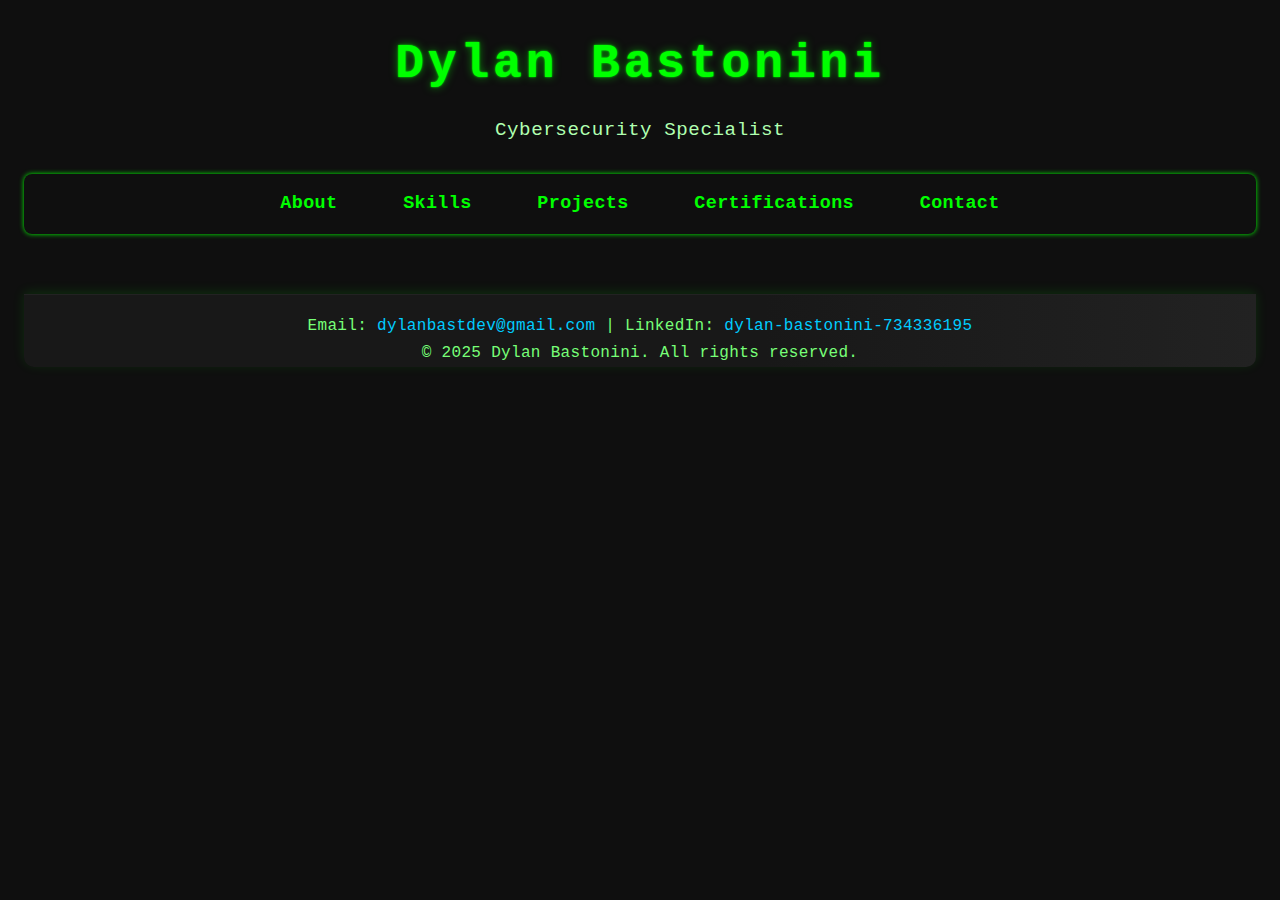
<file: index.html>
<!DOCTYPE html>
<html lang="en">
<head>
    <meta charset="UTF-8">
    <meta name="viewport" content="width=device-width, initial-scale=1.0">
    <title>Dylan Bastonini | Penetration Tester</title>
    <link rel="stylesheet" href="style.css">
    <link rel="icon" href="favicon.ico" type="image/x-icon">
</head>
<body>
    <header>
        <h1><a href="index.html" style="color:inherit;text-decoration:none;">Dylan Bastonini</a></h1>
        <p>Cybersecurity Specialist</p>
    </header>

    <nav>
        <a href="about.html">About</a>
        <a href="skills.html">Skills</a>
        <a href="projects.html">Projects</a>
        <a href="certs.html">Certifications</a>
        <a href="contact.html">Contact</a>
    </nav>



    <footer>
        <p>Email: <a href="mailto:dylanbastdev@gmail.com">dylanbastdev@gmail.com</a> | 
        LinkedIn: <a href="https://linkedin.com/in/dylan-bastonini-734336195/" target="_blank">dylan-bastonini-734336195</a></p>
        <p>&copy; 2025 Dylan Bastonini. All rights reserved.</p>
    </footer>
</body>
</html>
</file>
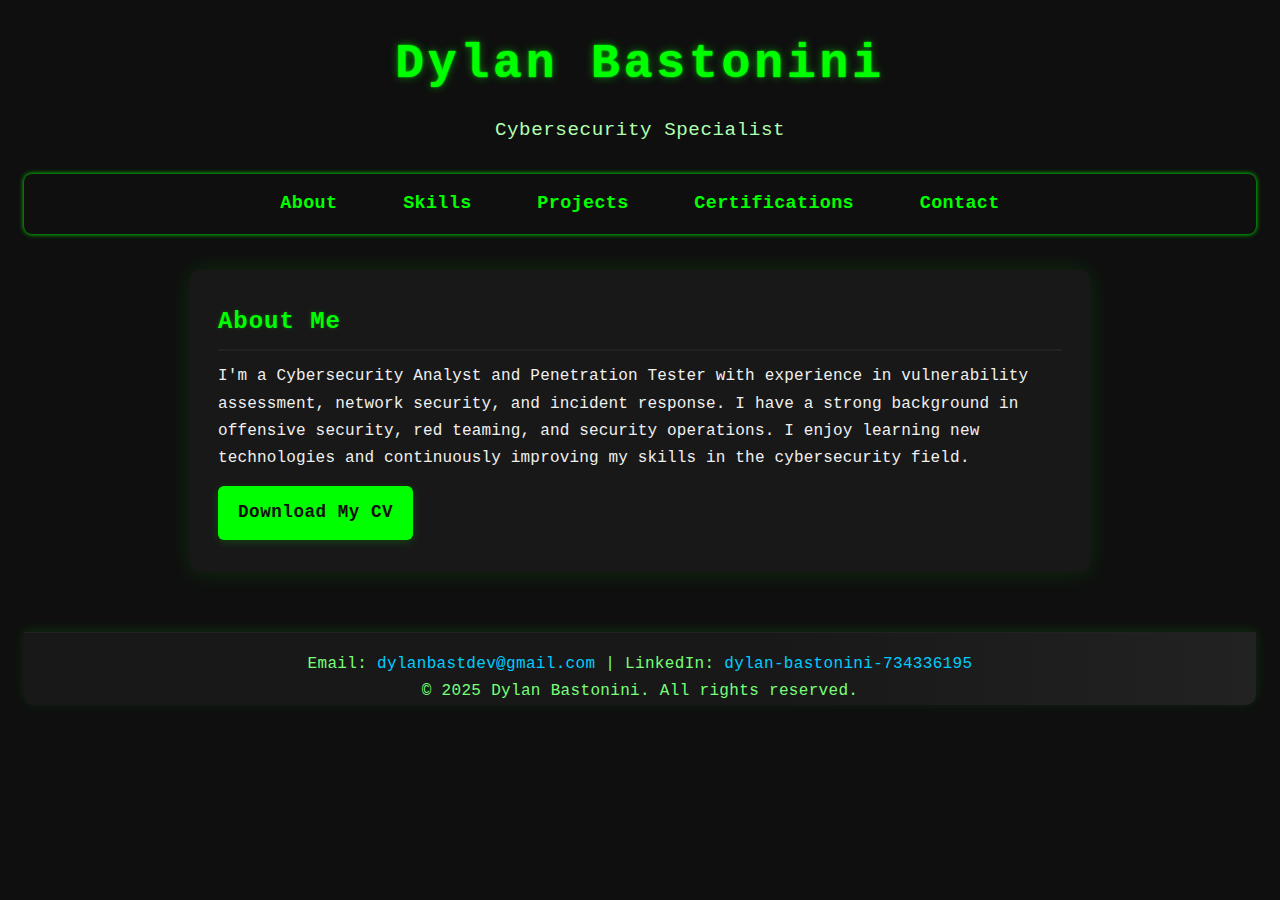
<file: about.html>
<!DOCTYPE html>
<html lang="en">
<head>
    <meta charset="UTF-8">
    <meta name="viewport" content="width=device-width, initial-scale=1.0">
    <title>About | Dylan Bastonini</title>
    <link rel="stylesheet" href="style.css">
</head>
<body>
    <header>
        <h1><a href="index.html" style="color:inherit;text-decoration:none;">Dylan Bastonini</a></h1>
        <p>Cybersecurity Specialist</p>
    </header>
    <nav>
        <a href="about.html">About</a>
        <a href="skills.html">Skills</a>
        <a href="projects.html">Projects</a>
        <a href="certs.html">Certifications</a>
        <a href="contact.html">Contact</a>
    </nav>
    <main>
        <h2>About Me</h2>
        <p>
            I'm a Cybersecurity Analyst and Penetration Tester with experience in vulnerability assessment, network security, and incident response. I have a strong background in offensive security, red teaming, and security operations. I enjoy learning new technologies and continuously improving my skills in the cybersecurity field.
        </p>
        <a href="cv.pdf" class="btn" target="_blank">Download My CV</a>
    </main>
    <footer>
        <p>Email: <a href="mailto:dylanbastdev@gmail.com">dylanbastdev@gmail.com</a> | 
        LinkedIn: <a href="https://linkedin.com/in/dylan-bastonini-734336195/" target="_blank">dylan-bastonini-734336195</a></p>
        <p>&copy; 2025 Dylan Bastonini. All rights reserved.</p>
    </footer>
</body>
</html>
</file>
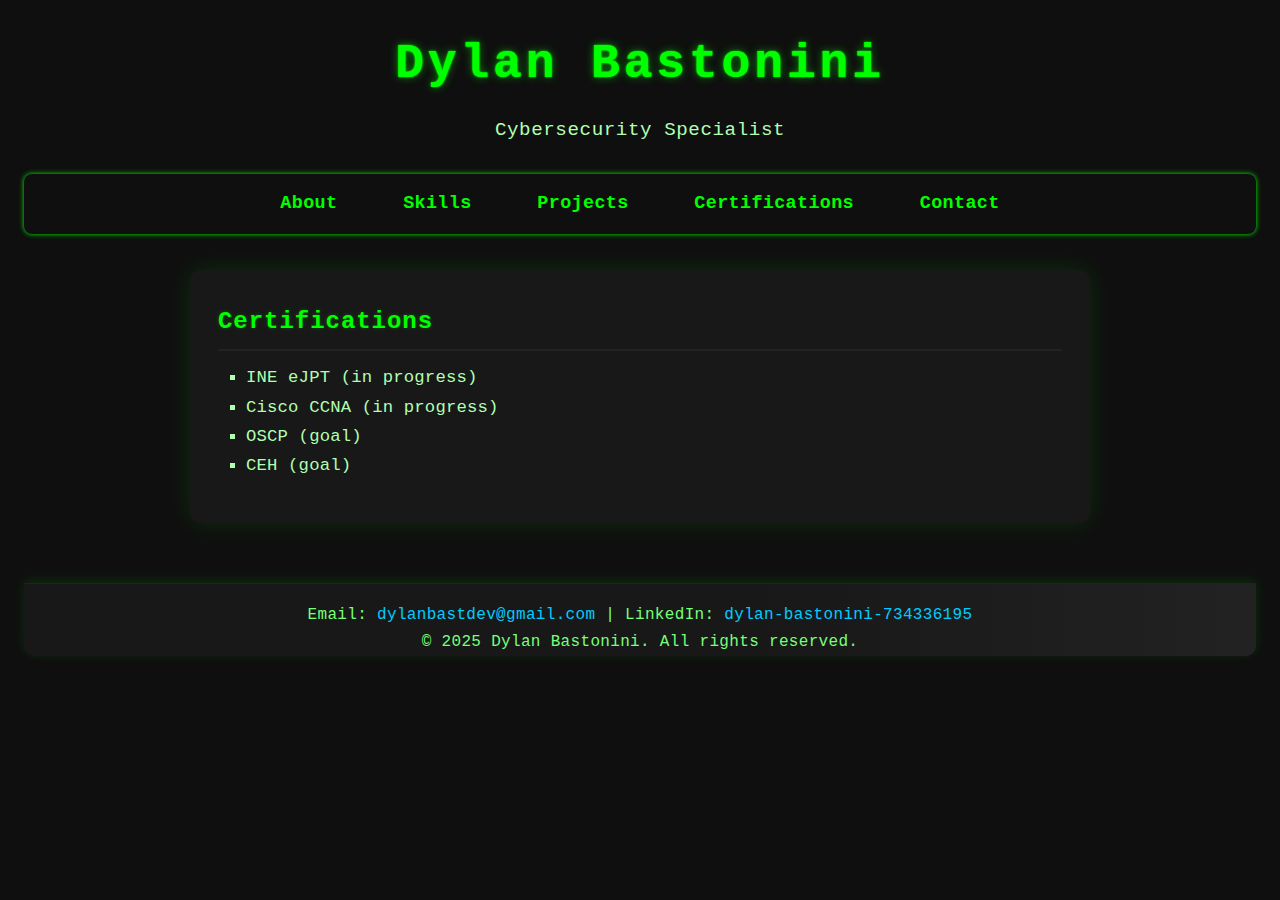
<file: certs.html>
<!DOCTYPE html>
<html lang="en">
<head>
    <meta charset="UTF-8">
    <meta name="viewport" content="width=device-width, initial-scale=1.0">
    <title>Certifications | Dylan Bastonini</title>
    <link rel="stylesheet" href="style.css">
</head>
<body>
    <header>
        <h1><a href="index.html" style="color:inherit;text-decoration:none;">Dylan Bastonini</a></h1>
        <p>Cybersecurity Specialist</p>
    </header>
    <nav>
        <a href="about.html">About</a>
        <a href="skills.html">Skills</a>
        <a href="projects.html">Projects</a>
        <a href="certs.html">Certifications</a>
        <a href="contact.html">Contact</a>
    </nav>
    <main>
        <h2>Certifications</h2>
        <ul>
            <li>INE eJPT (in progress)</li>
            <li>Cisco CCNA (in progress)</li>
            <li>OSCP (goal)</li>
            <li>CEH (goal)</li>
        </ul>
    </main>
    <footer>
        <p>Email: <a href="mailto:dylanbastdev@gmail.com">dylanbastdev@gmail.com</a> | 
        LinkedIn: <a href="https://linkedin.com/in/dylan-bastonini-734336195/" target="_blank">dylan-bastonini-734336195</a></p>
        <p>&copy; 2025 Dylan Bastonini. All rights reserved.</p>
    </footer>
</body>
</html>
</file>
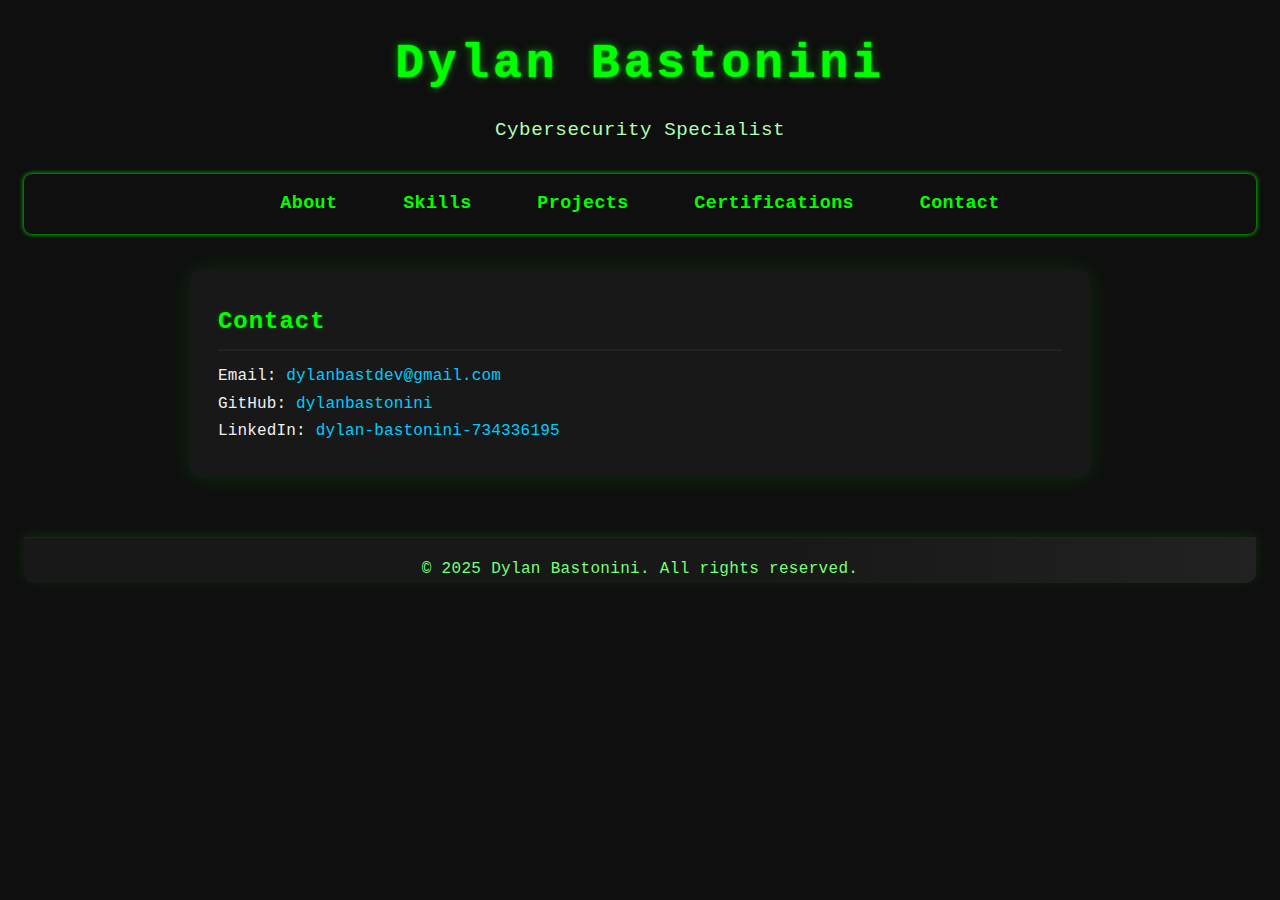
<file: contact.html>
<!DOCTYPE html>
<html lang="en">
<head>
    <meta charset="UTF-8">
    <meta name="viewport" content="width=device-width, initial-scale=1.0">
    <title>Contact | Dylan Bastonini</title>
    <link rel="stylesheet" href="style.css">
</head>
<body>
    <header>
        <h1><a href="index.html" style="color:inherit;text-decoration:none;">Dylan Bastonini</a></h1>
        <p>Cybersecurity Specialist</p>
    </header>
    <nav>
        <a href="about.html">About</a>
        <a href="skills.html">Skills</a>
        <a href="projects.html">Projects</a>
        <a href="certs.html">Certifications</a>
        <a href="contact.html">Contact</a>
    </nav>
    <main>
        <h2>Contact</h2>
        <p>Email: <a href="mailto:dylanbastdev@gmail.com">dylanbastdev@gmail.com</a></p>
        <p>GitHub: <a href="https://github.com/dylanbastonini" target="_blank">dylanbastonini</a></p>
        <p>LinkedIn: <a href="https://linkedin.com/in/dylan-bastonini-734336195/" target="_blank">dylan-bastonini-734336195</a></p>
    </main>
    <footer>
        <p>&copy; 2025 Dylan Bastonini. All rights reserved.</p>
    </footer>
</body>
</html>
</file>
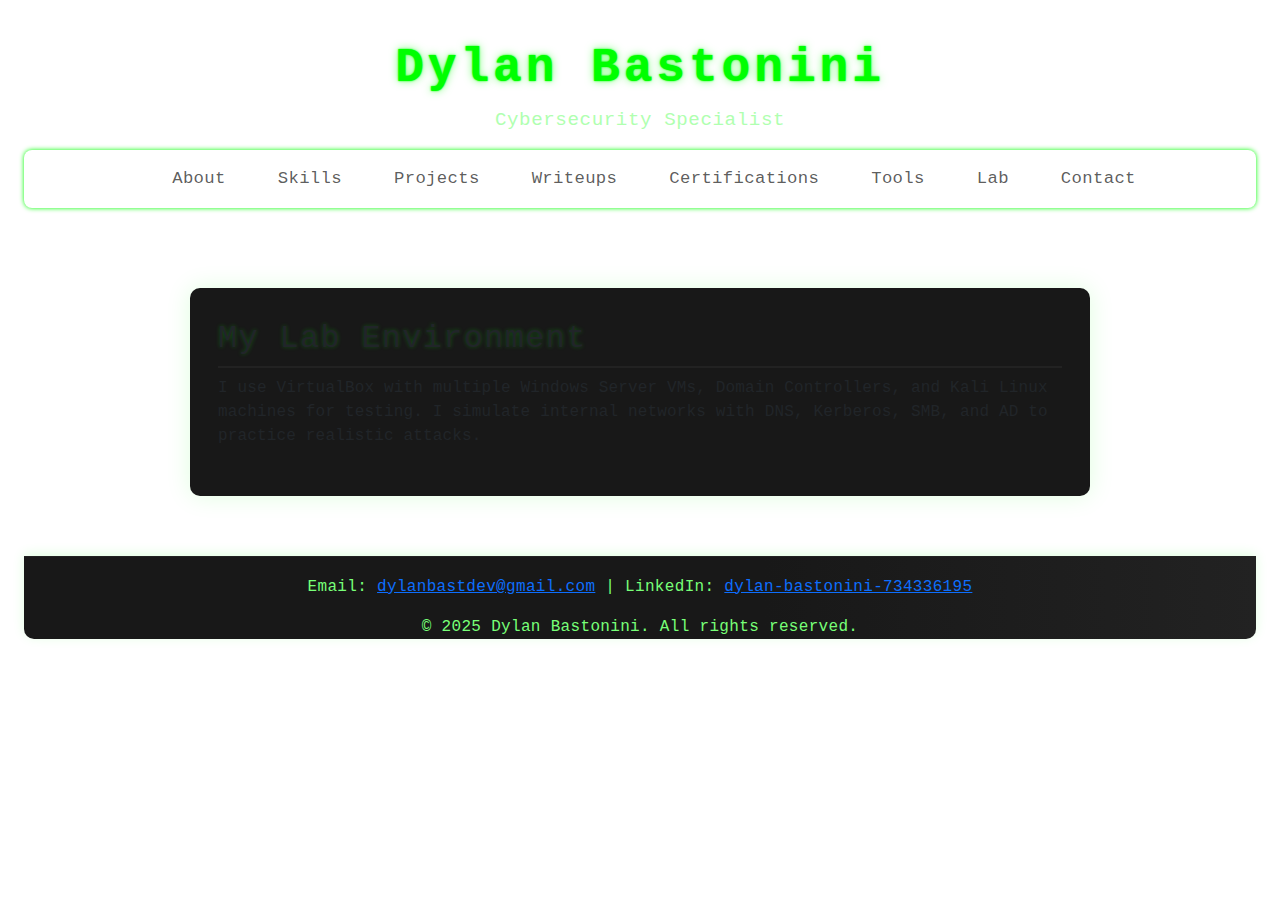
<file: lab.html>
<!DOCTYPE html>
<html lang="en">
<head>
    <meta charset="UTF-8">
    <meta name="viewport" content="width=device-width, initial-scale=1.0">
    <title>Lab | Dylan Bastonini</title>
    <link rel="stylesheet" href="style.css">
    <link href="https://cdn.jsdelivr.net/npm/bootstrap@5.3.3/dist/css/bootstrap.min.css" rel="stylesheet">
</head>
<body>
    <header class="text-center py-3">
        <h1 class="site-title">Dylan Bastonini</h1>
        <p class="site-role">Cybersecurity Specialist</p>
        <nav class="navbar navbar-expand-lg justify-content-center">
            <div class="container-fluid justify-content-center">
                <button class="navbar-toggler" type="button" data-bs-toggle="collapse" data-bs-target="#mainNavbar" aria-controls="mainNavbar" aria-expanded="false" aria-label="Toggle navigation">
                    <span class="navbar-toggler-icon"></span>
                </button>
                <div class="collapse navbar-collapse justify-content-center" id="mainNavbar">
                    <ul class="navbar-nav">
                        <li class="nav-item"><a class="nav-link" href="about.html">About</a></li>
                        <li class="nav-item"><a class="nav-link" href="skills.html">Skills</a></li>
                        <li class="nav-item"><a class="nav-link" href="projects.html">Projects</a></li>
                        <li class="nav-item"><a class="nav-link" href="writeups.html">Writeups</a></li>
                        <li class="nav-item"><a class="nav-link" href="certs.html">Certifications</a></li>
                        <li class="nav-item"><a class="nav-link" href="tools.html">Tools</a></li>
                        <li class="nav-item"><a class="nav-link" href="lab.html">Lab</a></li>
                        <li class="nav-item"><a class="nav-link" href="contact.html">Contact</a></li>
                    </ul>
                </div>
            </div>
        </nav>
    </header>
    <main>
        <h2>My Lab Environment</h2>
        <p>
            I use VirtualBox with multiple Windows Server VMs, Domain Controllers, and Kali Linux machines for testing. I simulate internal networks with DNS, Kerberos, SMB, and AD to practice realistic attacks.
        </p>
    </main>
    <footer>
        <p>Email: <a href="mailto:dylanbastdev@gmail.com">dylanbastdev@gmail.com</a> | 
        LinkedIn: <a href="https://linkedin.com/in/dylan-bastonini-734336195/" target="_blank">dylan-bastonini-734336195</a></p>
        <p>&copy; 2025 Dylan Bastonini. All rights reserved.</p>
    </footer>
    <script src="https://cdn.jsdelivr.net/npm/bootstrap@5.3.3/dist/js/bootstrap.bundle.min.js"></script>
</body>
</html>
</file>
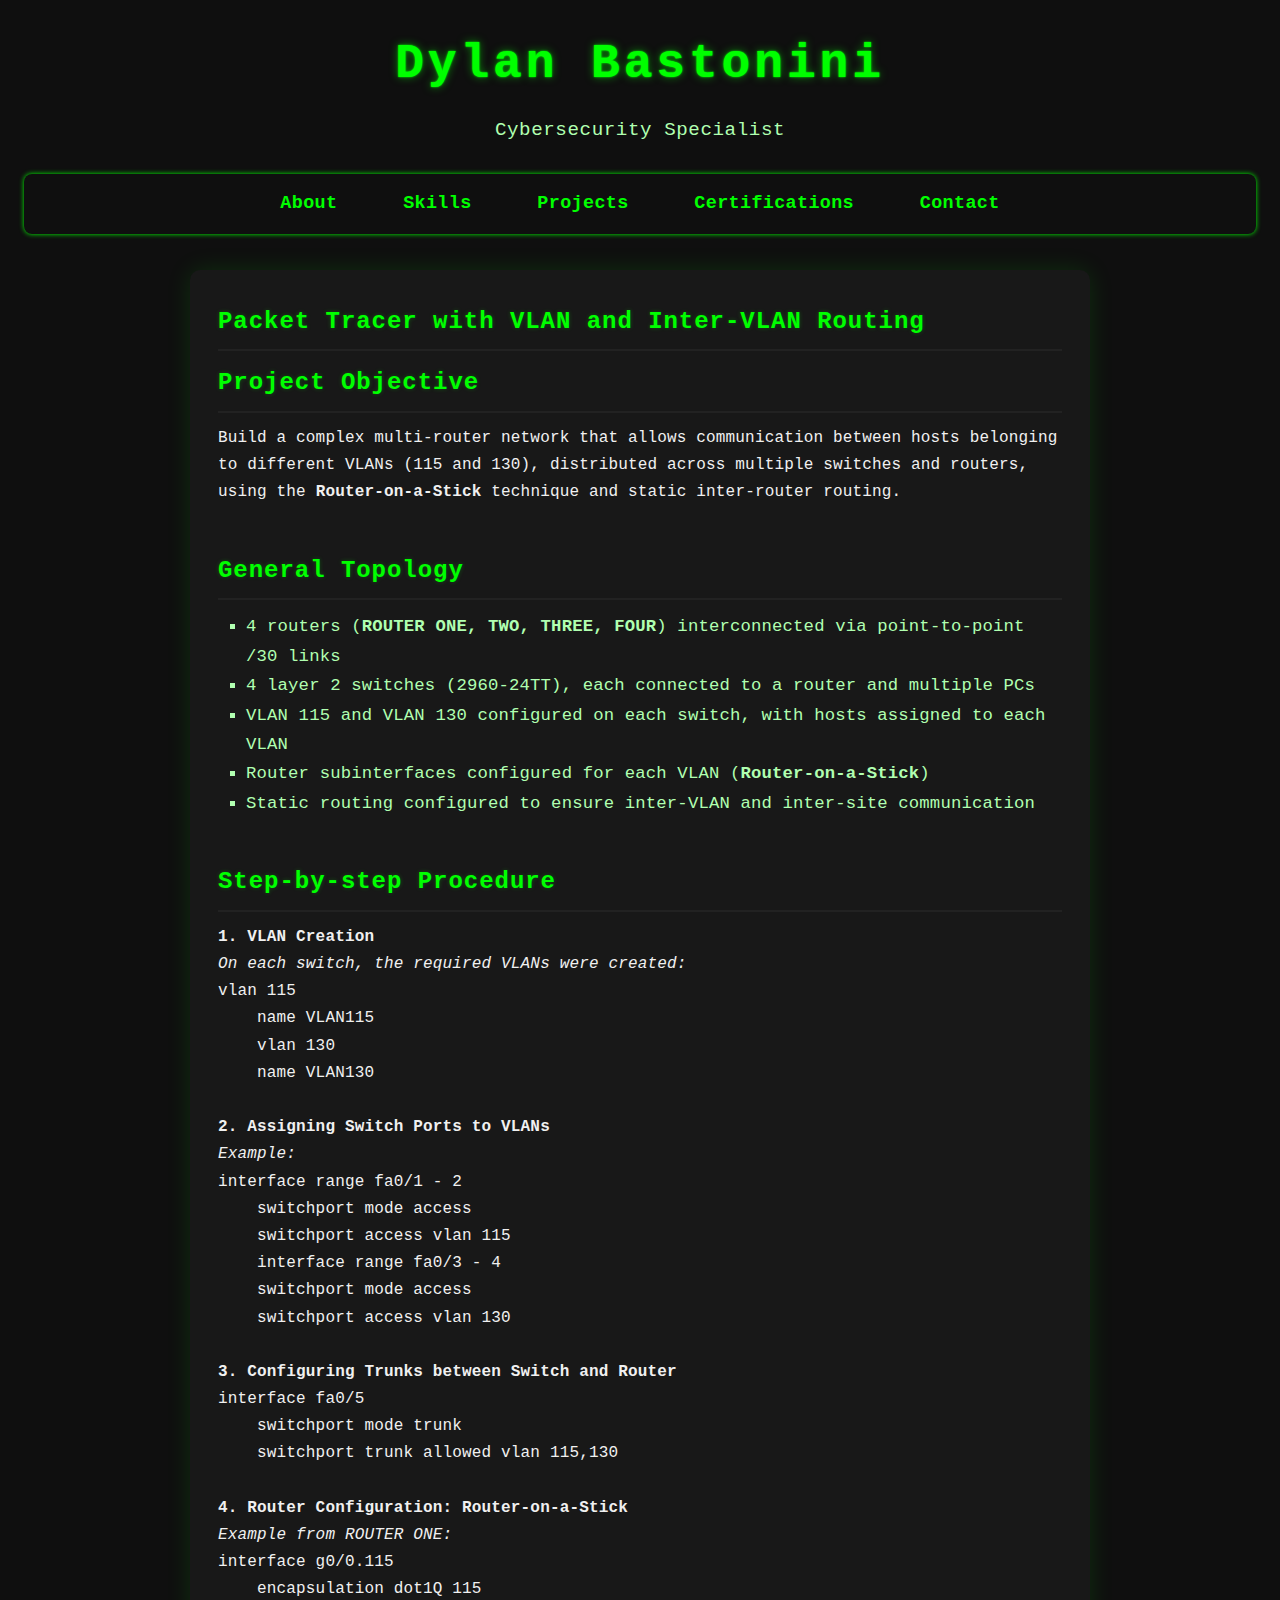
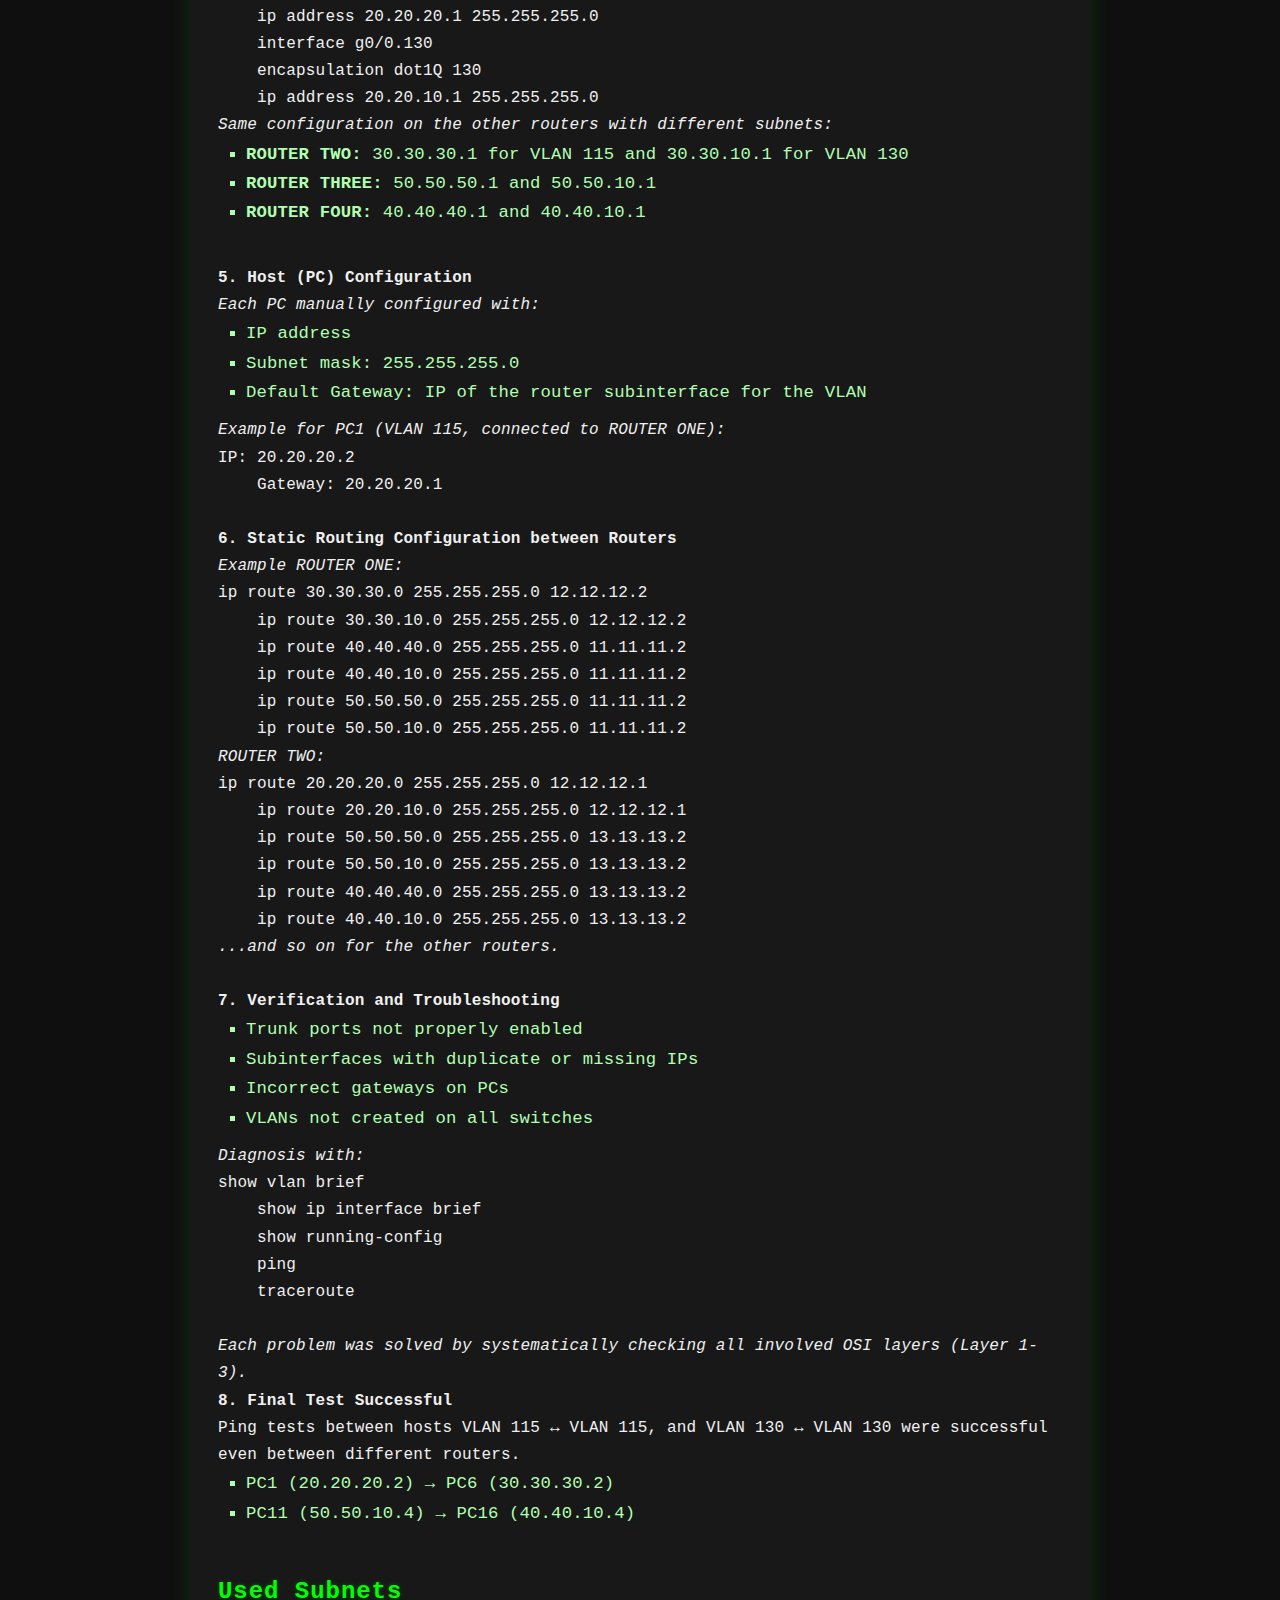
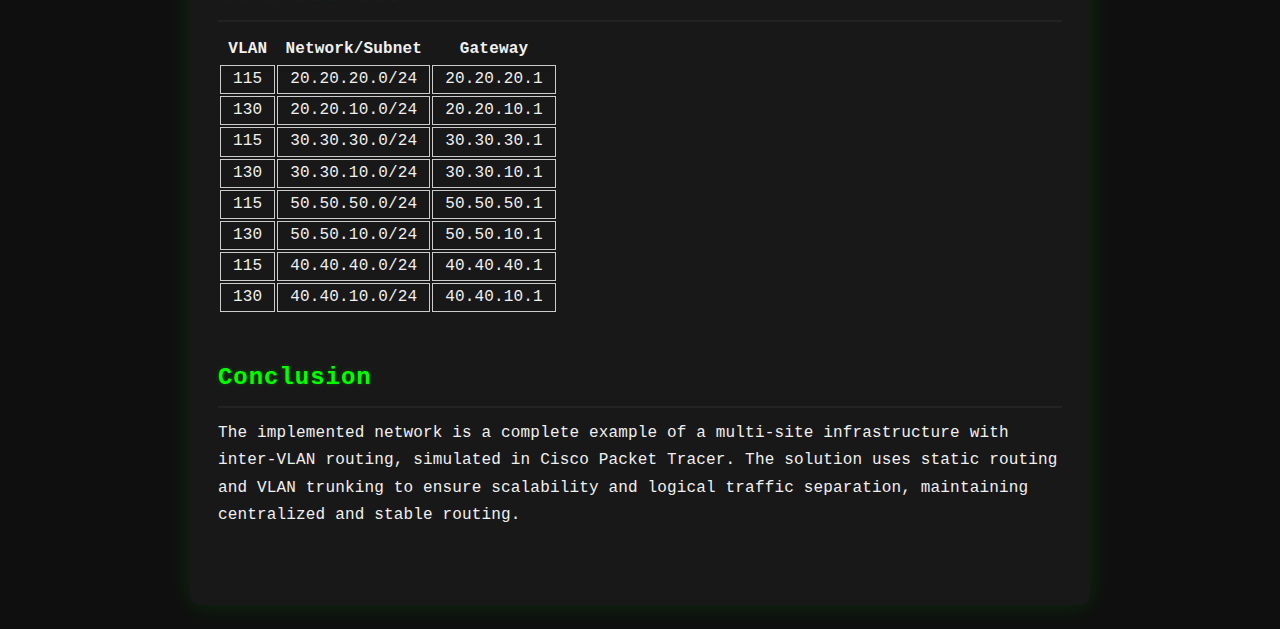
<file: packet_tracer_1.html>
<!DOCTYPE html>
<html lang="en">
<head>
    <meta charset="UTF-8">
    <title>🧾 Technical Report – Network Configuration | Packet Tracer VLAN & Routing</title>
    <meta name="viewport" content="width=device-width, initial-scale=1">
    <link rel="stylesheet" href="style.css">
</head>
<body>
    <header>
        <h1><a href="index.html" style="color:inherit;text-decoration:none;">Dylan Bastonini</a></h1>
        <p>Cybersecurity Specialist</p>
    </header>
    <nav>
        <a href="about.html">About</a>
        <a href="skills.html">Skills</a>
        <a href="projects.html">Projects</a>
        <a href="certs.html">Certifications</a>
        <a href="contact.html">Contact</a>
    </nav>
    <main>
        <section class="container">
            <h2>Packet Tracer with VLAN and Inter-VLAN Routing</h2>

            <section class="report-section">
                <h2>Project Objective</h2>
                <p>
                    Build a complex multi-router network that allows communication between hosts belonging to different VLANs (115 and 130), distributed across multiple switches and routers, using the <b>Router-on-a-Stick</b> technique and static inter-router routing.
                </p>
            </section>

            <section class="report-section">
                <h2>General Topology</h2>
                <ul>
                    <li>4 routers (<b>ROUTER ONE, TWO, THREE, FOUR</b>) interconnected via point-to-point /30 links</li>
                    <li>4 layer 2 switches (2960-24TT), each connected to a router and multiple PCs</li>
                    <li>VLAN 115 and VLAN 130 configured on each switch, with hosts assigned to each VLAN</li>
                    <li>Router subinterfaces configured for each VLAN (<b>Router-on-a-Stick</b>)</li>
                    <li>Static routing configured to ensure inter-VLAN and inter-site communication</li>
                </ul>
            </section>

            <section class="report-section">
                <h2>Step-by-step Procedure</h2>

                <div class="step">
                    <b>1. VLAN Creation</b><br>
                    <i>On each switch, the required VLANs were created:</i>
                    <pre>vlan 115
    name VLAN115
    vlan 130
    name VLAN130</pre>
                </div><br>

                <div class="step">
                    <b>2. Assigning Switch Ports to VLANs</b><br>
                    <i>Example:</i>
                    <pre>interface range fa0/1 - 2
    switchport mode access
    switchport access vlan 115
    interface range fa0/3 - 4
    switchport mode access
    switchport access vlan 130</pre>
                </div><br>

                <div class="step">
                    <b>3. Configuring Trunks between Switch and Router</b><br>
                    <pre>interface fa0/5
    switchport mode trunk
    switchport trunk allowed vlan 115,130</pre>
                </div><br>

                <div class="step">
                    <b>4. Router Configuration: Router-on-a-Stick</b><br>
                    <i>Example from ROUTER ONE:</i>
                    <pre>interface g0/0.115
    encapsulation dot1Q 115
    ip address 20.20.20.1 255.255.255.0
    interface g0/0.130
    encapsulation dot1Q 130
    ip address 20.20.10.1 255.255.255.0</pre>
                    <i>Same configuration on the other routers with different subnets:</i>
                    <ul>
                        <li><b>ROUTER TWO:</b> 30.30.30.1 for VLAN 115 and 30.30.10.1 for VLAN 130</li>
                        <li><b>ROUTER THREE:</b> 50.50.50.1 and 50.50.10.1</li>
                        <li><b>ROUTER FOUR:</b> 40.40.40.1 and 40.40.10.1</li>
                    </ul>
                </div><br>

                <div class="step">
                    <b>5. Host (PC) Configuration</b><br>
                    <i>Each PC manually configured with:</i>
                    <ul>
                        <li>IP address</li>
                        <li>Subnet mask: 255.255.255.0</li>
                        <li>Default Gateway: IP of the router subinterface for the VLAN</li>
                    </ul>
                    <i>Example for PC1 (VLAN 115, connected to ROUTER ONE):</i>
                    <pre>IP: 20.20.20.2
    Gateway: 20.20.20.1</pre>
                </div><br>

                <div class="step">
                    <b>6. Static Routing Configuration between Routers</b><br>
                    <i>Example ROUTER ONE:</i>
                    <pre>ip route 30.30.30.0 255.255.255.0 12.12.12.2
    ip route 30.30.10.0 255.255.255.0 12.12.12.2
    ip route 40.40.40.0 255.255.255.0 11.11.11.2
    ip route 40.40.10.0 255.255.255.0 11.11.11.2
    ip route 50.50.50.0 255.255.255.0 11.11.11.2
    ip route 50.50.10.0 255.255.255.0 11.11.11.2</pre>
                    <i>ROUTER TWO:</i>
                    <pre>ip route 20.20.20.0 255.255.255.0 12.12.12.1
    ip route 20.20.10.0 255.255.255.0 12.12.12.1
    ip route 50.50.50.0 255.255.255.0 13.13.13.2
    ip route 50.50.10.0 255.255.255.0 13.13.13.2
    ip route 40.40.40.0 255.255.255.0 13.13.13.2
    ip route 40.40.10.0 255.255.255.0 13.13.13.2</pre>
                    <i>...and so on for the other routers.</i>
                </div><br>

                <div class="step">
                    <b>7. Verification and Troubleshooting</b><br>
                    <ul>
                        <li>Trunk ports not properly enabled</li>
                        <li>Subinterfaces with duplicate or missing IPs</li>
                        <li>Incorrect gateways on PCs</li>
                        <li>VLANs not created on all switches</li>
                    </ul>
                    <i>Diagnosis with:</i>
                    <pre>show vlan brief
    show ip interface brief
    show running-config
    ping
    traceroute</pre><br>
                    <i>Each problem was solved by systematically checking all involved OSI layers (Layer 1-3).</i>
                </div>

                <div class="step">
                    <b>8. Final Test Successful</b><br>
                    <span class="success">Ping tests between hosts VLAN 115 ↔ VLAN 115, and VLAN 130 ↔ VLAN 130 were successful even between different routers.</span>
                    <ul>
                        <li>PC1 (20.20.20.2) → PC6 (30.30.30.2)</li>
                        <li>PC11 (50.50.10.4) → PC16 (40.40.10.4)</li>
                    </ul>
                </div>
            </section>

            <section class="report-section">
                <h2>Used Subnets</h2>
                <table>
                    <thead>
                        <tr>
                            <th>VLAN</th>
                            <th>Network/Subnet</th>
                            <th>Gateway</th>
                        </tr>
                    </thead>
                    <tbody>
                        <tr>
                            <td style="border: 1px solid #ccc; padding: 0 12px;">115</td>
                            <td style="border: 1px solid #ccc; padding: 0 12px;">20.20.20.0/24</td>
                            <td style="border: 1px solid #ccc; padding: 0 12px;">20.20.20.1</td>
                        </tr>
                        <tr>
                            <td style="border: 1px solid #ccc; padding: 0 12px;">130</td>
                            <td style="border: 1px solid #ccc; padding: 0 12px;">20.20.10.0/24</td>
                            <td style="border: 1px solid #ccc; padding: 0 12px;">20.20.10.1</td>
                        </tr>
                        <tr>
                            <td style="border: 1px solid #ccc; padding: 0 12px;">115</td>
                            <td style="border: 1px solid #ccc; padding: 0 12px;">30.30.30.0/24</td>
                            <td style="border: 1px solid #ccc; padding: 0 12px;">30.30.30.1</td>
                        </tr>
                        <tr>
                            <td style="border: 1px solid #ccc; padding: 0 12px;">130</td>
                            <td style="border: 1px solid #ccc; padding: 0 12px;">30.30.10.0/24</td>
                            <td style="border: 1px solid #ccc; padding: 0 12px;">30.30.10.1</td>
                        </tr>
                        <tr>
                            <td style="border: 1px solid #ccc; padding: 0 12px;">115</td>
                            <td style="border: 1px solid #ccc; padding: 0 12px;">50.50.50.0/24</td>
                            <td style="border: 1px solid #ccc; padding: 0 12px;">50.50.50.1</td>
                        </tr>
                        <tr>
                            <td style="border: 1px solid #ccc; padding: 0 12px;">130</td>
                            <td style="border: 1px solid #ccc; padding: 0 12px;">50.50.10.0/24</td>
                            <td style="border: 1px solid #ccc; padding: 0 12px;">50.50.10.1</td>
                        </tr>
                        <tr>
                            <td style="border: 1px solid #ccc; padding: 0 12px;">115</td>
                            <td style="border: 1px solid #ccc; padding: 0 12px;">40.40.40.0/24</td>
                            <td style="border: 1px solid #ccc; padding: 0 12px;">40.40.40.1</td>
                        </tr>
                        <tr>
                            <td style="border: 1px solid #ccc; padding: 0 12px;">130</td>
                            <td style="border: 1px solid #ccc; padding: 0 12px;">40.40.10.0/24</td>
                            <td style="border: 1px solid #ccc; padding: 0 12px;">40.40.10.1</td>
                        </tr>
                    </tbody>
                </table>
            </section>

            <section class="report-section">
                <h2>Conclusion</h2>
                <p>
                    The implemented network is a complete example of a multi-site infrastructure with inter-VLAN routing, simulated in Cisco Packet Tracer. The solution uses static routing and VLAN trunking to ensure scalability and logical traffic separation, maintaining centralized and stable routing.
                </p>
            </section>
        </section>
    </main>
</body>
</html>
</file>
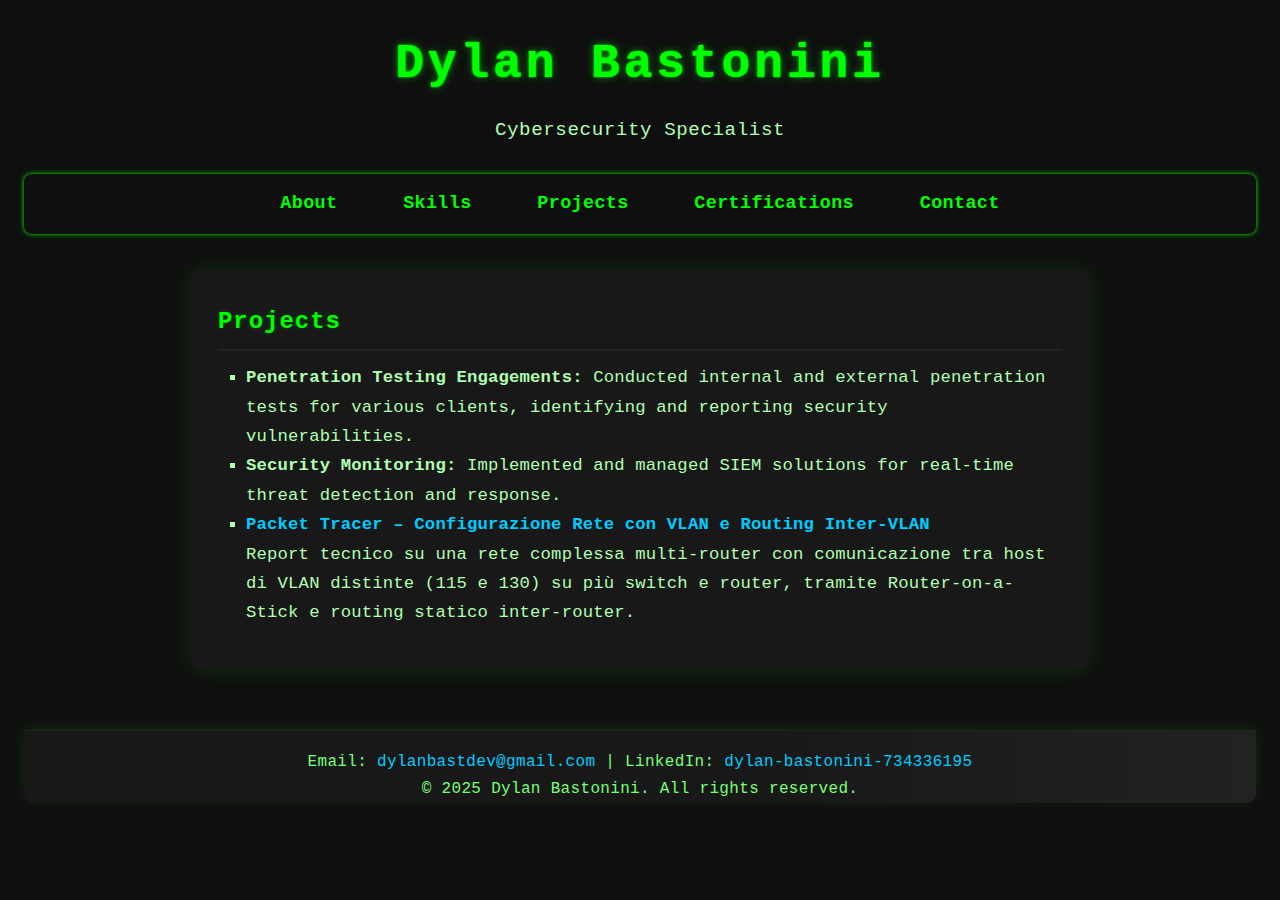
<file: projects.html>
<!DOCTYPE html>
<html lang="en">
<head>
    <meta charset="UTF-8">
    <meta name="viewport" content="width=device-width, initial-scale=1.0">
    <title>Projects | Dylan Bastonini</title>
    <link rel="stylesheet" href="style.css">
</head>
<body>
    <header>
        <h1><a href="index.html" style="color:inherit;text-decoration:none;">Dylan Bastonini</a></h1>
        <p>Cybersecurity Specialist</p>
    </header>
    <nav>
        <a href="about.html">About</a>
        <a href="skills.html">Skills</a>
        <a href="projects.html">Projects</a>
        <a href="certs.html">Certifications</a>
        <a href="contact.html">Contact</a>
    </nav>
    <main>
        <h2>Projects</h2>
        <ul>
            <li><strong>Penetration Testing Engagements:</strong> Conducted internal and external penetration tests for various clients, identifying and reporting security vulnerabilities.</li>
            <li><strong>Security Monitoring:</strong> Implemented and managed SIEM solutions for real-time threat detection and response.</li>
            <li>
                <strong>
                    <a href="packet_tracer_1.html">Packet Tracer – Configurazione Rete con VLAN e Routing Inter-VLAN</a>
                </strong>
                <br>
                Report tecnico su una rete complessa multi-router con comunicazione tra host di VLAN distinte (115 e 130) su più switch e router, tramite Router-on-a-Stick e routing statico inter-router.
            </li>
        </ul>
    </main>
    <footer>
        <p>Email: <a href="mailto:dylanbastdev@gmail.com">dylanbastdev@gmail.com</a> | 
        LinkedIn: <a href="https://linkedin.com/in/dylan-bastonini-734336195/" target="_blank">dylan-bastonini-734336195</a></p>
        <p>&copy; 2025 Dylan Bastonini. All rights reserved.</p>
    </footer>
</body>
</html>
</file>
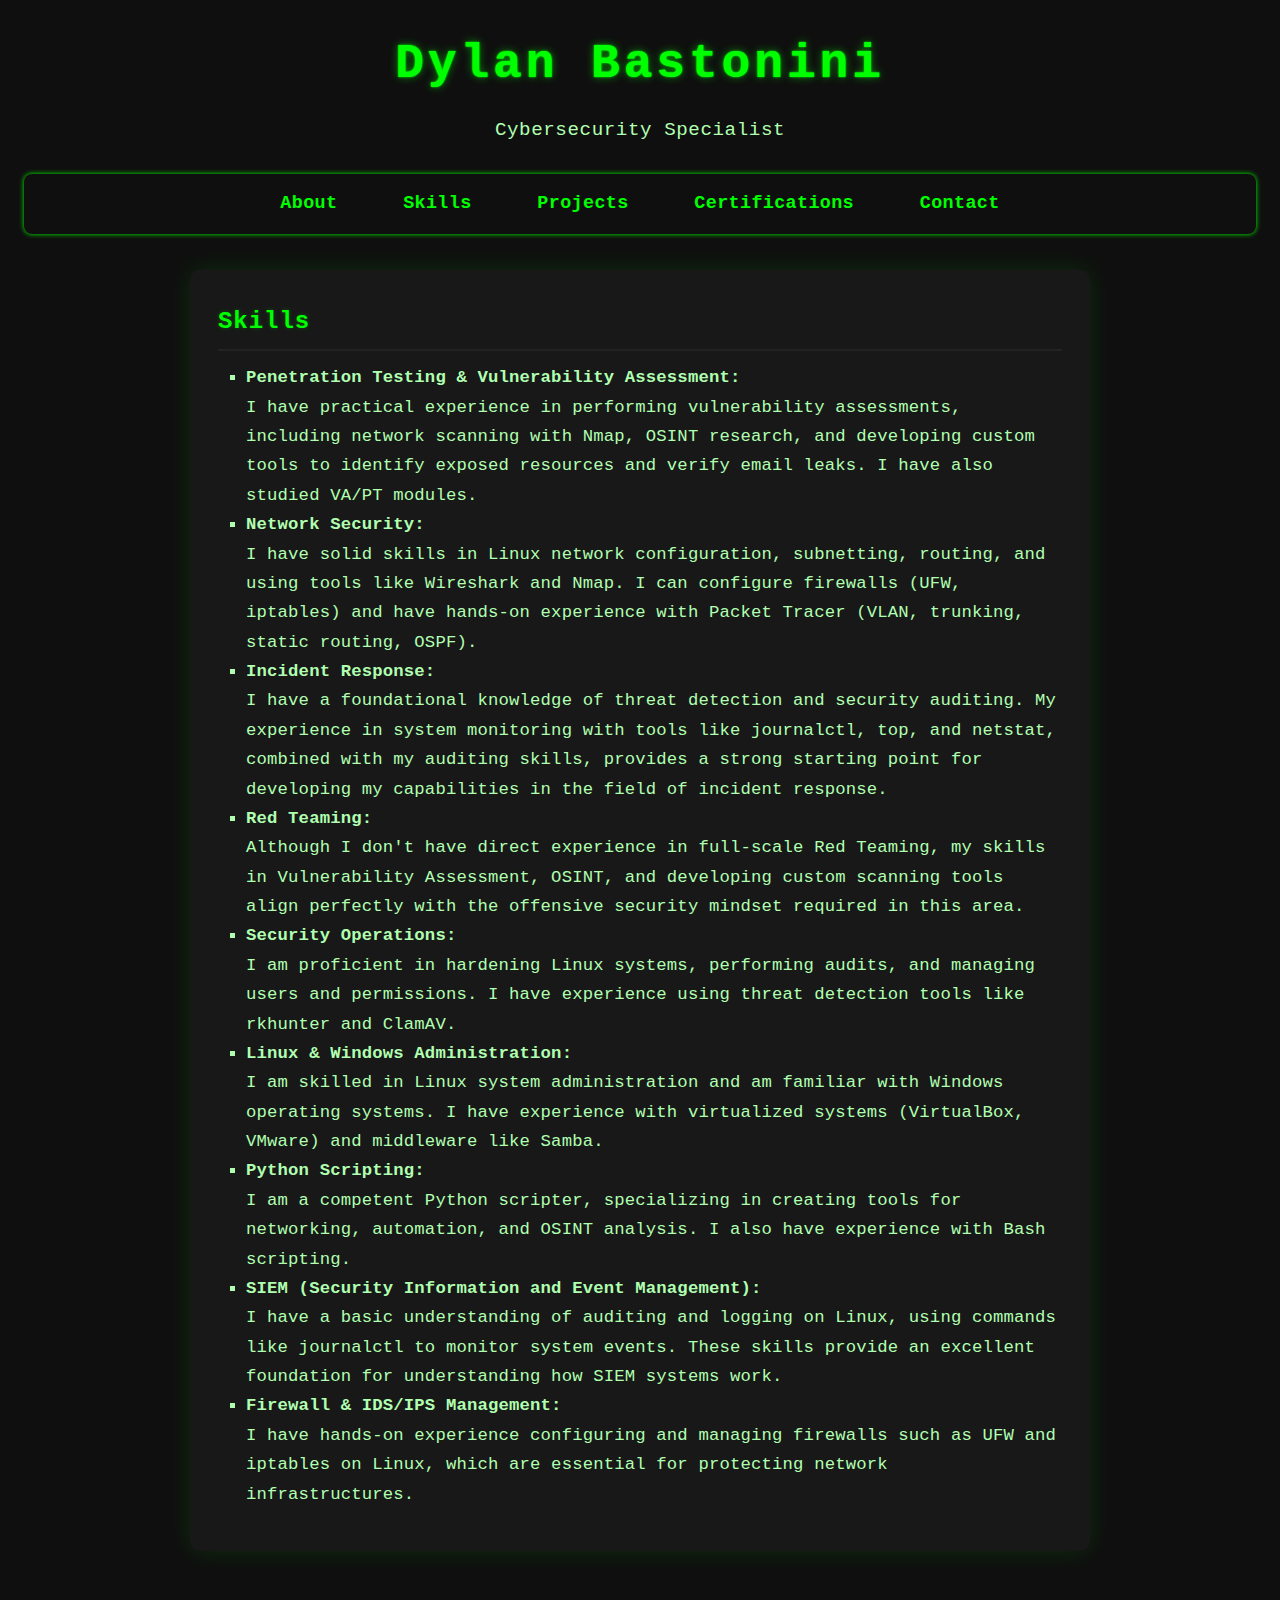
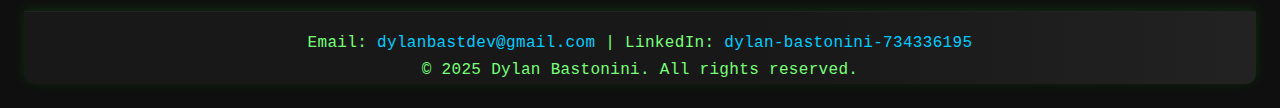
<file: skills.html>
<!DOCTYPE html>
<html lang="en">
<head>
    <meta charset="UTF-8">
    <meta name="viewport" content="width=device-width, initial-scale=1.0">
    <title>Skills | Dylan Bastonini</title>
    <link rel="stylesheet" href="style.css">
</head>
<body>
    <header>
        <h1><a href="index.html" style="color:inherit;text-decoration:none;">Dylan Bastonini</a></h1>
        <p>Cybersecurity Specialist</p>
    </header>
    <nav>
        <a href="about.html">About</a>
        <a href="skills.html">Skills</a>
        <a href="projects.html">Projects</a>
        <a href="certs.html">Certifications</a>
        <a href="contact.html">Contact</a>
    </nav>
    <main>
        <h2>Skills</h2>
        <ul>
            <li>
                <strong>Penetration Testing & Vulnerability Assessment:</strong> <br> 
                I have practical experience in performing vulnerability assessments, including network scanning with Nmap, OSINT research, and developing custom tools to identify exposed resources and verify email leaks. I have also studied VA/PT modules.
            </li>
            <li>
                <strong>Network Security:</strong><br> 
                 I have solid skills in Linux network configuration, subnetting, routing, and using tools like Wireshark and Nmap. I can configure firewalls (UFW, iptables) and have hands-on experience with Packet Tracer (VLAN, trunking, static routing, OSPF).
            </li>
            <li>
                <strong>Incident Response:</strong><br> 
                 I have a foundational knowledge of threat detection and security auditing. My experience in system monitoring with tools like journalctl, top, and netstat, combined with my auditing skills, provides a strong starting point for developing my capabilities in the field of incident response.
            </li>
            <li>
                <strong>Red Teaming:</strong><br> 
                Although I don't have direct experience in full-scale Red Teaming, my skills in Vulnerability Assessment, OSINT, and developing custom scanning tools align perfectly with the offensive security mindset required in this area.
            </li>
            <li>
                <strong>Security Operations:</strong><br> 
                I am proficient in hardening Linux systems, performing audits, and managing users and permissions. I have experience using threat detection tools like rkhunter and ClamAV.
            </li>
            <li>
                <strong>Linux & Windows Administration:</strong><br> 
                I am skilled in Linux system administration and am familiar with Windows operating systems. I have experience with virtualized systems (VirtualBox, VMware) and middleware like Samba.
            </li>
            <li>
                <strong>Python Scripting:</strong><br> 
                I am a competent Python scripter, specializing in creating tools for networking, automation, and OSINT analysis. I also have experience with Bash scripting.
            </li>
            <li>
                <strong>SIEM (Security Information and Event Management):</strong><br> 
                I have a basic understanding of auditing and logging on Linux, using commands like journalctl to monitor system events. These skills provide an excellent foundation for understanding how SIEM systems work.
            </li>
            <li>
                <strong>Firewall & IDS/IPS Management:</strong><br> 
                I have hands-on experience configuring and managing firewalls such as UFW and iptables on Linux, which are essential for protecting network infrastructures.
            </li>
        </ul>
    </main>
    <footer>
        <p>Email: <a href="mailto:dylanbastdev@gmail.com">dylanbastdev@gmail.com</a> | 
        LinkedIn: <a href="https://linkedin.com/in/dylan-bastonini-734336195/" target="_blank">dylan-bastonini-734336195</a></p>
        <p>&copy; 2025 Dylan Bastonini. All rights reserved.</p>
    </footer>
</body>
</html>
</file>
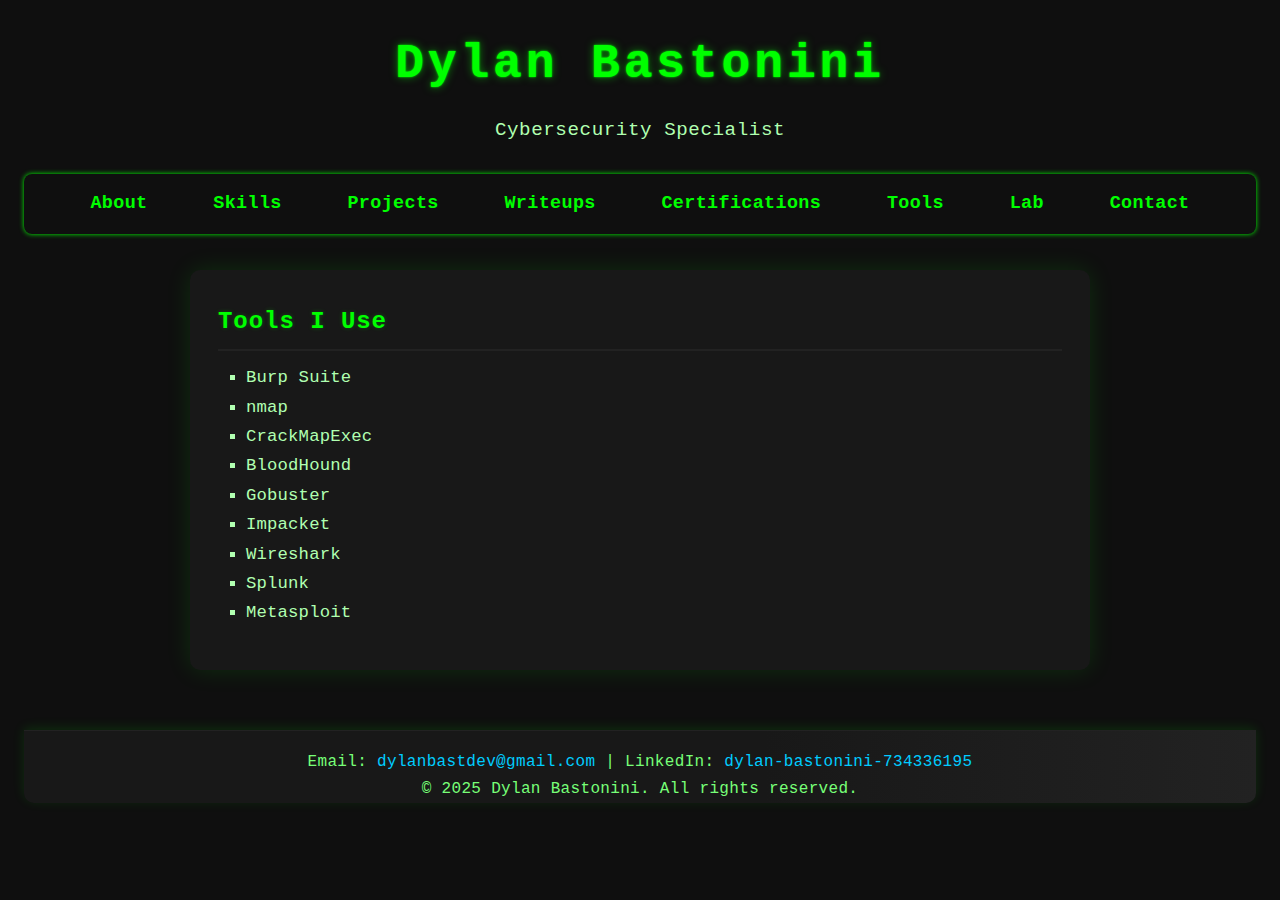
<file: tools.html>
<!DOCTYPE html>
<html lang="en">
<head>
    <meta charset="UTF-8">
    <meta name="viewport" content="width=device-width, initial-scale=1.0">
    <title>Tools | Dylan Bastonini</title>
    <link rel="stylesheet" href="style.css">
</head>
<body>
    <header>
        <h1>Dylan Bastonini</h1>
        <p>Cybersecurity Specialist</p>
    </header>
    <nav>
        <a href="about.html">About</a>
        <a href="skills.html">Skills</a>
        <a href="projects.html">Projects</a>
        <a href="writeups.html">Writeups</a>
        <a href="certs.html">Certifications</a>
        <a href="tools.html">Tools</a>
        <a href="lab.html">Lab</a>
        <a href="contact.html">Contact</a>
    </nav>
    <main>
        <h2>Tools I Use</h2>
        <ul>
            <li>Burp Suite</li>
            <li>nmap</li>
            <li>CrackMapExec</li>
            <li>BloodHound</li>
            <li>Gobuster</li>
            <li>Impacket</li>
            <li>Wireshark</li>
            <li>Splunk</li>
            <li>Metasploit</li>
        </ul>
    </main>
    <footer>
        <p>Email: <a href="mailto:dylanbastdev@gmail.com">dylanbastdev@gmail.com</a> | 
        LinkedIn: <a href="https://linkedin.com/in/dylan-bastonini-734336195/" target="_blank">dylan-bastonini-734336195</a></p>
        <p>&copy; 2025 Dylan Bastonini. All rights reserved.</p>
    </footer>
</body>
</html>
</file>
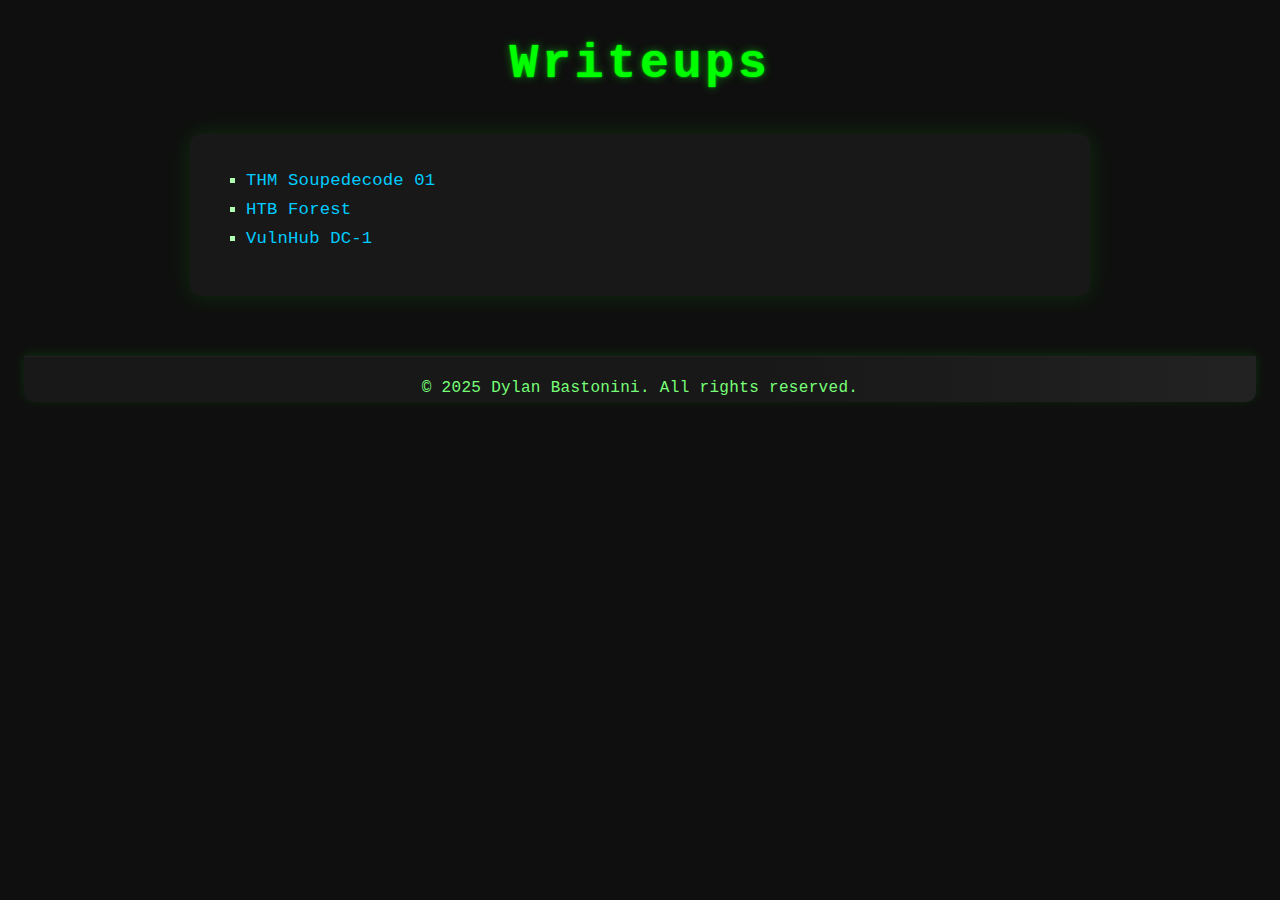
<file: writeups.html>
<!DOCTYPE html>
<html lang="en">
<head>
    <meta charset="UTF-8">
    <meta name="viewport" content="width=device-width, initial-scale=1.0">
    <title>Writeups | Dylan Bastonini</title>
    <link rel="stylesheet" href="style.css">
</head>
<body>
    <header>
        <h1>Writeups</h1>
    </header>
    <main>
        <ul>
            <li><a href="writeups/thm-soupedecode.html">THM Soupedecode 01</a></li>
            <li><a href="writeups/htb-forest.html">HTB Forest</a></li>
            <li><a href="writeups/vulnhub-dc1.html">VulnHub DC-1</a></li>
        </ul>
    </main>
    <footer>
        <p>&copy; 2025 Dylan Bastonini. All rights reserved.</p>
    </footer>
</body>
</html>
</file>
<file: style.css>
* {
    box-sizing: border-box;
    margin: 0;
    padding: 0;
    font-family: 'JetBrains Mono', 'Fira Mono', 'Cascadia Mono', 'Menlo', 'Consolas', 'Liberation Mono', monospace;
}

body {
    background-color: #0f0f0f;
    color: #f0f0f0;
    line-height: 1.7;
    padding: 24px;
    min-height: 100vh;
    letter-spacing: 0.01em;
}

header {
    text-align: center;
    margin-bottom: 28px;
    letter-spacing: 0.04em;
}

header h1 {
    font-size: 3em;
    color: #00FF00;
    font-weight: 900;
    text-shadow: 0 0 8px #00ff0080, 0 0 2px #00ff00;
    letter-spacing: 0.08em;
}

header p {
    font-style: normal;
    color: #b0ffb0;
    font-size: 1.2em;
    margin-top: 8px;
    letter-spacing: 0.03em;
}

nav {
    text-align: center;
    margin-bottom: 36px;
    padding: 14px 0;
    border-radius: 8px;
    box-shadow: 0px 0px 5px #0f0;
}

nav a {
    color: #00FF00;
    margin: 0 18px;
    text-decoration: none;
    font-weight: 700;
    font-size: 1.15em;
    padding: 6px 10px;
    border-radius: 4px;
    transition: background 0.15s, color 0.15s;
    letter-spacing: 0.02em;
}

nav a:hover, nav a:focus {
    color: #ffffff;
    text-shadow: 0 0 2px #00ff00;
    outline: none;
}

main {
    max-width: 900px;
    margin: 0 auto;
    background: #181818;
    border-radius: 10px;
    box-shadow: 0 0 24px #00ff0020;
    padding: 32px 28px;
}

section {
    margin-bottom: 44px;
}

h2 {
    color: #00FF00;
    margin-bottom: 12px;
    border-bottom: 2px solid #222;
    padding-bottom: 7px;
    font-size: 1.5em;
    letter-spacing: 0.04em;
    text-shadow: 0 0 4px #00ff0040;
}

ul {
    list-style-type: square;
    margin-left: 28px;
    color: #b0ffb0;
    font-size: 1.08em;
    margin-bottom: 10px;
}

a {
    color: #00ccff;
    text-decoration: none;
    transition: color 0.15s;
}

a:hover, a:focus {
    color: #ff00ff;
    text-decoration: underline;
    outline: none;
}

.btn {
    display: inline-block;
    margin-top: 14px;
    padding: 12px 20px;
    background-color: #00ff00;
    color: #0f0f0f;
    text-decoration: none;
    font-weight: bold;
    border-radius: 6px;
    font-size: 1.1em;
    box-shadow: 0 2px 8px #00ff0030;
    transition: background 0.15s, color 0.15s;
    letter-spacing: 0.03em;
}

.btn:hover, .btn:focus {
    background-color: #00cc00;
    color: #fff;
    outline: none;
}

footer {
    text-align: center;
    margin-top: 60px;
    font-size: 1em;
    color: #77ff77;
    letter-spacing: 0.02em;
    border-top: 1px solid #222;
    padding-top: 18px;
    background: linear-gradient(90deg, #181818 60%, #222 100%);
    border-radius: 0 0 10px 10px;
    box-shadow: 0 -2px 12px #00ff0020;
}
</file>
